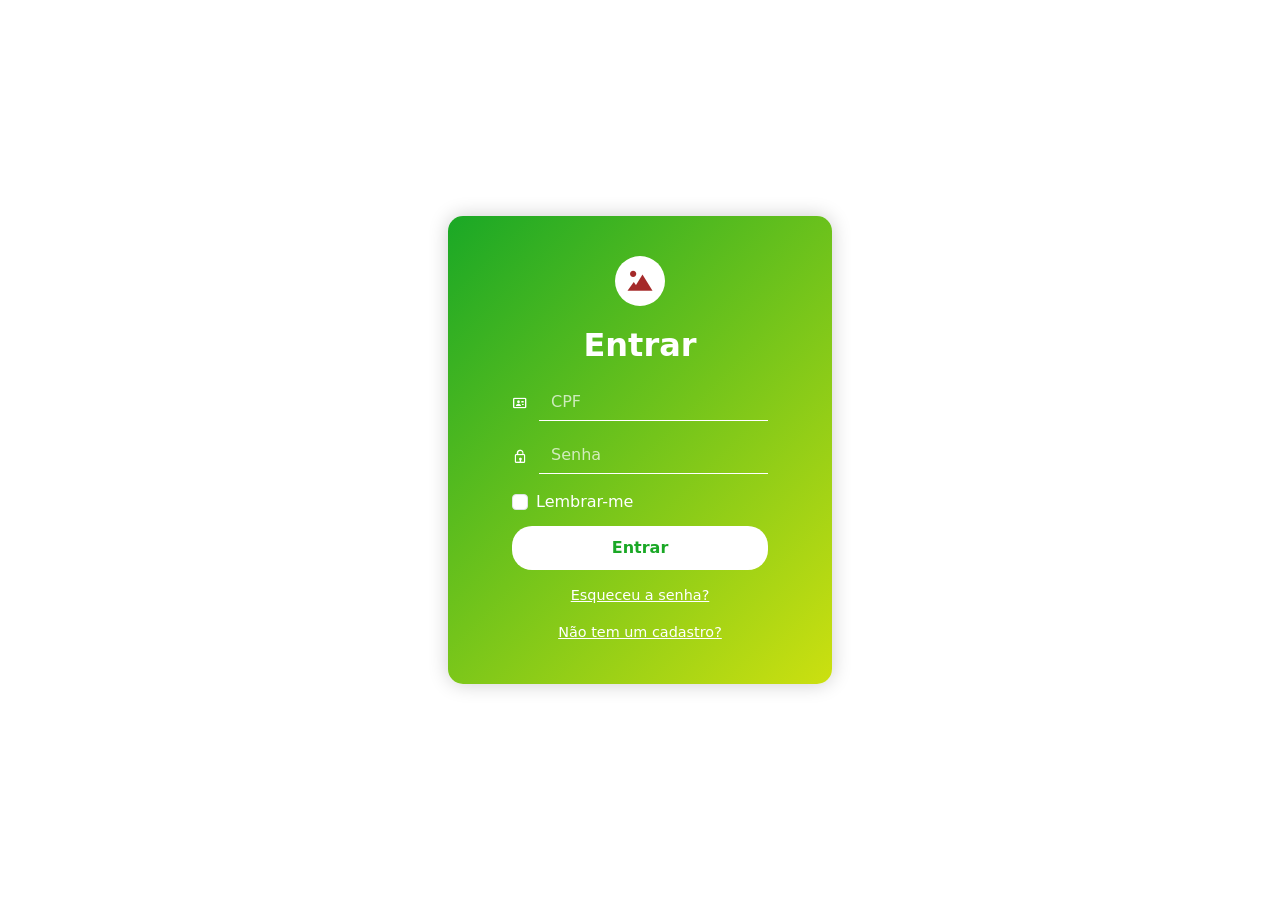
<file: index.html>
<!DOCTYPE html>
<html lang="en">
<head>
    <meta charset="UTF-8">
    <meta name="viewport" content="width=device-width, initial-scale=1.0">
    <title>Entrar</title>
    <!-- Bootstrap CSS -->
    <link href="https://cdn.jsdelivr.net/npm/bootstrap@5.3.0/dist/css/bootstrap.min.css" rel="stylesheet">
    <!-- Boxicons CSS -->
    <link href="https://unpkg.com/boxicons@2.1.1/css/boxicons.min.css" rel="stylesheet">
    <!-- CSS -->
    <link href="./auth.css" rel="stylesheet">
</head>
<body>
    <div class="login-container">
        <!-- Ícone -->
        <div class="icon-container">
            <i class='bx bxs-landscape'></i>
        </div>
        
        <!-- Título -->
        <h2>Entrar</h2>
        
        <!-- Form -->
        <form action="login.jsp" method="post">
            <div class="mb-3 input-group">
                <span class="input-group-text bg-transparent border-0">
                    <i class='bx bx-id-card' style="color: white;"></i>
                </span>
                <input type="text" class="form-control" name="cpf" placeholder="CPF" required>
            </div>
            
            <div class="mb-3 input-group">
                <span class="input-group-text bg-transparent border-0">
                    <i class='bx bx-lock' style="color: white;"></i>
                </span>
                <input type="password" class="form-control" name="senha" placeholder="Senha" required>
            </div>
            
            <div class="form-check d-flex justify-content-start">
                <input class="form-check-input me-2" type="checkbox" id="rememberMe">
                <label class="form-check-label" for="rememberMe">Lembrar-me</label>
            </div>
            
            <button type="submit" class="btn btn-primary w-100">Entrar</button>
            <a href="#" class="mx-lg-2 mx-md-0">Esqueceu a senha?</a>
            <a href="cadastrar.html">Não tem um cadastro?</a>
        </form>
    </div>
    
    <!-- Bootstrap JS -->
    <script src="https://cdn.jsdelivr.net/npm/bootstrap@5.3.0/dist/js/bootstrap.bundle.min.js"></script>
</body>
</html>
</file>
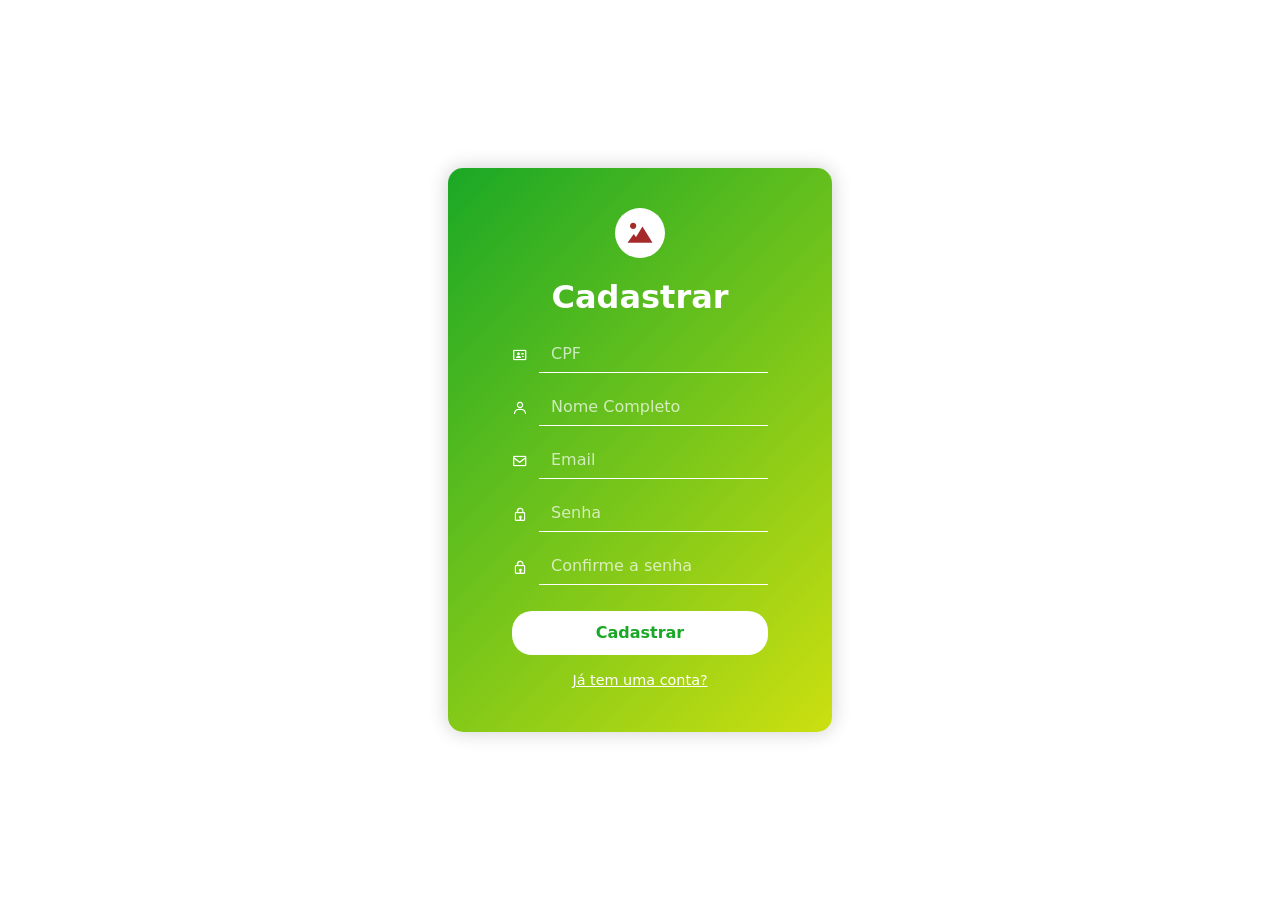
<file: cadastrar.html>
<!DOCTYPE html>
<html lang="pt-br">
<head>
    <meta charset="UTF-8">
    <meta name="viewport" content="width=device-width, initial-scale=1.0">
    <title>Cadastrar</title>
    <!-- Bootstrap CSS -->
    <link href="https://cdn.jsdelivr.net/npm/bootstrap@5.3.0/dist/css/bootstrap.min.css" rel="stylesheet">
    <!-- Bootstrap JS -->
    <script src="https://cdn.jsdelivr.net/npm/bootstrap@5.3.0/dist/js/bootstrap.bundle.min.js" defer></script>
    <!-- Boxicons CSS -->
    <link href="https://unpkg.com/boxicons@2.1.1/css/boxicons.min.css" rel="stylesheet">
    <!-- CSS -->
    <link href="styles/auth.css" rel="stylesheet">
</head>
<body>
    <div class="login-container">
        <!-- Ícone -->
        <div class="icon-container">
            <i class='bx bxs-landscape'></i>
        </div>
        
        <!-- Título -->
        <h2>Cadastrar</h2>
        
        <!-- Form -->
        <form action="./back-end/cadastrar.jsp" method="post">
            <div class="mb-3 input-group">
                <span class="input-group-text bg-transparent border-0">
                    <i class='bx bx-id-card' style="color: white;"></i>
                </span>
                <input type="text" class="form-control" name="cpf" id="cpf" placeholder="CPF" required>
            </div>

            <div class="mb-3 input-group">
                <span class="input-group-text bg-transparent border-0">
                    <i class='bx bx-user' style="color: white;"></i>
                </span>
                <input type="text" class="form-control" name="nome" placeholder="Nome Completo" required>
            </div>
            
            <div class="mb-3 input-group">
                <span class="input-group-text bg-transparent border-0">
                    <i class='bx bx-envelope' style="color: white;"></i>
                </span>
                <input type="text" class="form-control" name="email" placeholder="Email" required>
            </div>
            
            <div class="mb-3 input-group">
                <span class="input-group-text bg-transparent border-0">
                    <i class='bx bx-lock' style="color: white;"></i>
                </span>
                <input type="password" class="form-control" name="senha" placeholder="Senha" required>
            </div>

            <div class="mb-3 input-group">
                <span class="input-group-text bg-transparent border-0">
                    <i class='bx bx-lock' style="color: white;"></i>
                </span>
                <input type="password" class="form-control" name="confirmarSenha" placeholder="Confirme a senha" required>
            </div>
            
            <button type="submit" class="btn btn-primary w-100">Cadastrar</button>
            <a href="entrar.jsp" class="mx-lg-2 mx-md-0">Já tem uma conta?</a>
        </form>
    </div>
    
    <!-- Máscara de CPF -->
    <script>
        document.getElementById('cpf').addEventListener('input', function(e) {
        var value = e.target.value;
        var cpfPattern = value.replace(/\D/g, '') // Remove qualquer coisa que não seja número
            .replace(/(\d{3})(\d)/, '$1.$2') // Adiciona ponto após o terceiro dígito
            .replace(/(\d{3})(\d)/, '$1.$2') // Adiciona ponto após o sexto dígito
            .replace(/(\d{3})(\d)/, '$1-$2') // Adiciona traço após o nono dígito
            .replace(/(-\d{2})\d+?$/, '$1'); // Impede entrada de mais de 11 dígitos
        e.target.value = cpfPattern;
        });
    </script>
</body>
</html>
</file>
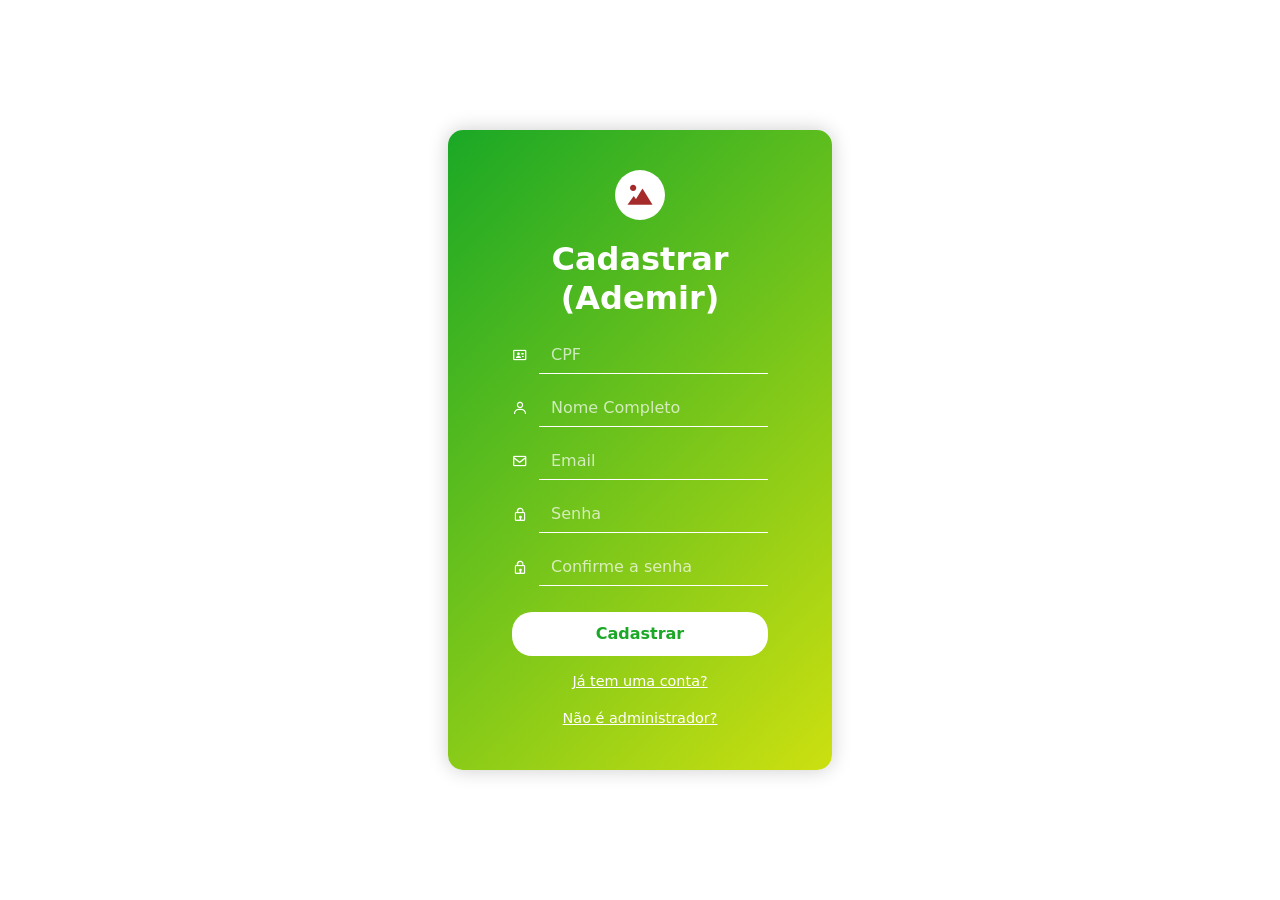
<file: cadastrarAdm.html>
<!DOCTYPE html>
<html lang="pt-br">
<head>
    <meta charset="UTF-8">
    <meta name="viewport" content="width=device-width, initial-scale=1.0">
    <title>Cadastrar Administrador</title>
    <!-- Bootstrap CSS -->
    <link href="https://cdn.jsdelivr.net/npm/bootstrap@5.3.0/dist/css/bootstrap.min.css" rel="stylesheet">
    <!-- Bootstrap JS -->
    <script src="https://cdn.jsdelivr.net/npm/bootstrap@5.3.0/dist/js/bootstrap.bundle.min.js" defer></script>
    <!-- Boxicons CSS -->
    <link href="https://unpkg.com/boxicons@2.1.1/css/boxicons.min.css" rel="stylesheet">
    <!-- CSS -->
    <link href="styles/auth.css" rel="stylesheet">
</head>
<body>
    <div class="login-container">
        <!-- Ícone -->
        <div class="icon-container">
            <i class='bx bxs-landscape'></i>
        </div>
        
        <!-- Título -->
        <h2>Cadastrar (Ademir)</h2>
        
        <!-- Form -->
        <form action="./back-end/cadastrarAdm.jsp" method="post">
            <div class="mb-3 input-group">
                <span class="input-group-text bg-transparent border-0">
                    <i class='bx bx-id-card' style="color: white;"></i>
                </span>
                <input type="text" class="form-control" name="cpf" id="cpf" placeholder="CPF" required>
            </div>

            <div class="mb-3 input-group">
                <span class="input-group-text bg-transparent border-0">
                    <i class='bx bx-user' style="color: white;"></i>
                </span>
                <input type="text" class="form-control" name="nome" placeholder="Nome Completo" required>
            </div>
            
            <div class="mb-3 input-group">
                <span class="input-group-text bg-transparent border-0">
                    <i class='bx bx-envelope' style="color: white;"></i>
                </span>
                <input type="text" class="form-control" name="email" placeholder="Email" required>
            </div>
            
            <div class="mb-3 input-group">
                <span class="input-group-text bg-transparent border-0">
                    <i class='bx bx-lock' style="color: white;"></i>
                </span>
                <input type="password" class="form-control" name="senha" placeholder="Senha" required>
            </div>

            <div class="mb-3 input-group">
                <span class="input-group-text bg-transparent border-0">
                    <i class='bx bx-lock' style="color: white;"></i>
                </span>
                <input type="password" class="form-control" name="confirmarSenha" placeholder="Confirme a senha" required>
            </div>
            
            <button type="submit" class="btn btn-primary w-100">Cadastrar</button>
            <a href="login.jsp" class="mx-lg-2 mx-md-0">Já tem uma conta?</a>
            <a href="entrar.jsp">Não é administrador?</a>
        </form>
    </div>
      
    <!-- Máscara de CPF -->
    <script>
        document.getElementById('cpf').addEventListener('input', function(e) {
        var value = e.target.value;
        var cpfPattern = value.replace(/\D/g, '') // Remove qualquer coisa que não seja número
            .replace(/(\d{3})(\d)/, '$1.$2') // Adiciona ponto após o terceiro dígito
            .replace(/(\d{3})(\d)/, '$1.$2') // Adiciona ponto após o sexto dígito
            .replace(/(\d{3})(\d)/, '$1-$2') // Adiciona traço após o nono dígito
            .replace(/(-\d{2})\d+?$/, '$1'); // Impede entrada de mais de 11 dígitos
        e.target.value = cpfPattern;
        });
    </script>
</body>
</html>
</file>
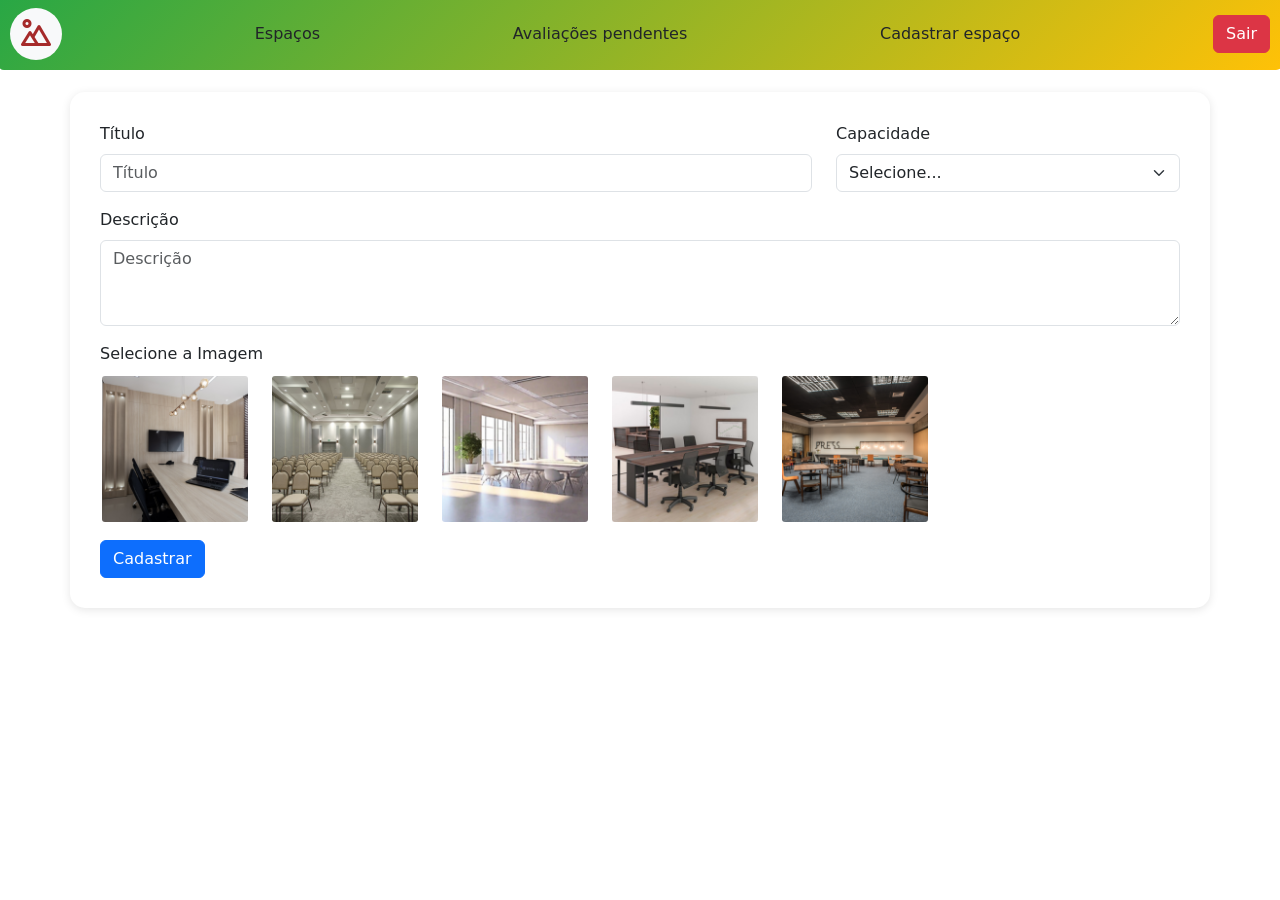
<file: cadastrarEspaco.html>
<!DOCTYPE html>
<html lang="pt-br">
<head>
    <meta charset="UTF-8">
    <meta name="viewport" content="width=device-width, initial-scale=1.0">
    <title>Cadastrar Espaço</title>
    <!-- Bootstrap CSS -->
    <link href="https://cdn.jsdelivr.net/npm/bootstrap@5.3.0/dist/css/bootstrap.min.css" rel="stylesheet">
    <!-- Bootstrap JS -->
    <script src="https://cdn.jsdelivr.net/npm/bootstrap@5.3.0/dist/js/bootstrap.bundle.min.js" defer></script>
    <!-- Boxicons CSS -->
    <link href="https://unpkg.com/boxicons@2.1.1/css/boxicons.min.css" rel="stylesheet">
    <!-- CSS -->
    <link rel="stylesheet" href="styles/styles.css">
</head>
<body>
    <nav class="navbar navbar-light py-2 gradient-background">
        <div class="d-flex align-items-center bg-light p-2 rounded-circle">
            <i class='bx bx-landscape bx-md'></i>
        </div>
        <a class="nav-link" href="menuAdm.jsp">Espaços</a>
        <a class="nav-link active" href="avPendentes.jsp">Avaliações pendentes</a>
        <a class="nav-link" href="cadastrarEspaco.html">Cadastrar espaço</a>
        <a href="./back-end/sair.jsp" class="btn btn-danger">Sair</a>
    </nav>
    <div class="container my-4">
        <div class="row">
            <div class="col-md-12">
              <form action="./back-end/cadastrarEspaco.jsp" method="post">
                <div class="row mb-3">
                  <div class="col-md-8">
                    <label for="titulo" class="form-label">Título</label>
                    <input type="text" class="form-control" id="titulo" placeholder="Título" name="titulo">
                  </div>
                  <div class="col-md-4">
                    <label for="capacidade" class="form-label">Capacidade</label>
                    <select id="capacidade" class="form-select" name="capacidade">
                      <option selected>Selecione...</option>
                      <option value="1-10">1-10</option>
                      <option value="11-20">11-20</option>
                      <option value="21+">21+</option>
                    </select>
                  </div>
                </div>
                
                <div class="mb-3">
                  <label for="descricao" class="form-label">Descrição</label>
                  <textarea class="form-control" id="descricao" rows="3" placeholder="Descrição" name="descricao"></textarea>
                </div>
                <div class="mb-3">
                  <label for="img_arquivo" class="form-label">Selecione a Imagem</label>
                  <!-- <input type="file" class="form-control" id="img_arquivo" name="imagem"> -->
                  <div class="image-container">
                    <label class="image-option">
                        <input type="radio" name="image" value="01.png" required>
                        <img src="./img/01.png" alt="Imagem 1">
                    </label>
                    <label class="image-option">
                        <input type="radio" name="image" value="02.png" required>
                        <img src="./img/02.png" alt="Imagem 2">
                    </label>
                    <label class="image-option">
                        <input type="radio" name="image" value="03.png" required>
                        <img src="./img/03.png" alt="Imagem 3">
                    </label>
                    <label class="image-option">
                      <input type="radio" name="image" value="04.png" required>
                      <img src="./img/04.png" alt="Imagem 4">
                    </label>
                    <label class="image-option">
                      <input type="radio" name="image" value="05.png" required>
                      <img src="./img/05.png" alt="Imagem 5">
                    </label>
                  </div>
                </div>
                <button type="submit" class="btn btn-primary">Cadastrar</button>
              </form>
            </div>
          </div>
        </div>    
    </div>    
</body>
</file>
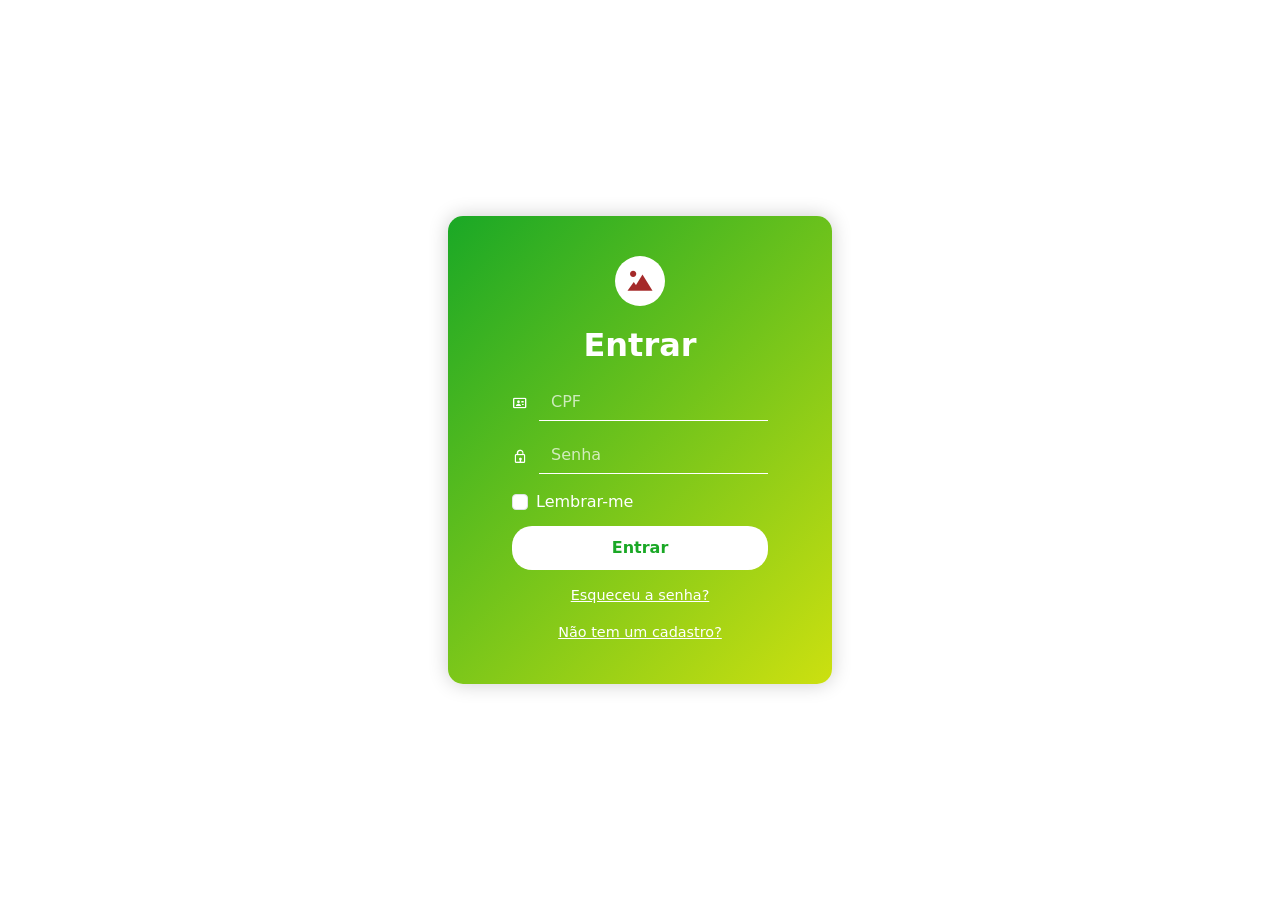
<file: entrar.html>
<!DOCTYPE html>
<html lang="pt-br">
<head>
    <meta charset="UTF-8">
    <meta name="viewport" content="width=device-width, initial-scale=1.0">
    <title>Entrar</title>
    <!-- Bootstrap CSS -->
    <link href="https://cdn.jsdelivr.net/npm/bootstrap@5.3.0/dist/css/bootstrap.min.css" rel="stylesheet">
    <!-- Boxicons CSS -->
    <link href="https://unpkg.com/boxicons@2.1.1/css/boxicons.min.css" rel="stylesheet">
    <!-- CSS -->
    <link href="styles/auth.css" rel="stylesheet">
</head>
<body>
    <div class="login-container">
        <!-- Ícone -->
        <div class="icon-container">
            <i class='bx bxs-landscape'></i>
        </div>
        
        <!-- Título -->
        <h2>Entrar</h2>
        
        <!-- Form -->
        <form action="/back-end/login.jsp" method="post">
            <div class="mb-3 input-group">
                <span class="input-group-text bg-transparent border-0">
                    <i class='bx bx-id-card' style="color: white;"></i>
                </span>
                <input type="text" class="form-control" name="cpf" placeholder="CPF" required>
            </div>
            
            <div class="mb-3 input-group">
                <span class="input-group-text bg-transparent border-0">
                    <i class='bx bx-lock' style="color: white;"></i>
                </span>
                <input type="password" class="form-control" name="senha" placeholder="Senha" required>
            </div>
            
            <div class="form-check d-flex justify-content-start">
                <input class="form-check-input me-2" type="checkbox" id="rememberMe">
                <label class="form-check-label" for="rememberMe">Lembrar-me</label>
            </div>
            
            <button type="submit" class="btn btn-primary w-100">Entrar</button>
            <a href="#" class="mx-lg-2 mx-md-0">Esqueceu a senha?</a>
            <a href="cadastrar.html">Não tem um cadastro?</a>
        </form>
    </div>
    
    <!-- Bootstrap JS -->
    <script src="https://cdn.jsdelivr.net/npm/bootstrap@5.3.0/dist/js/bootstrap.bundle.min.js"></script>
</body>
</html>
</file>
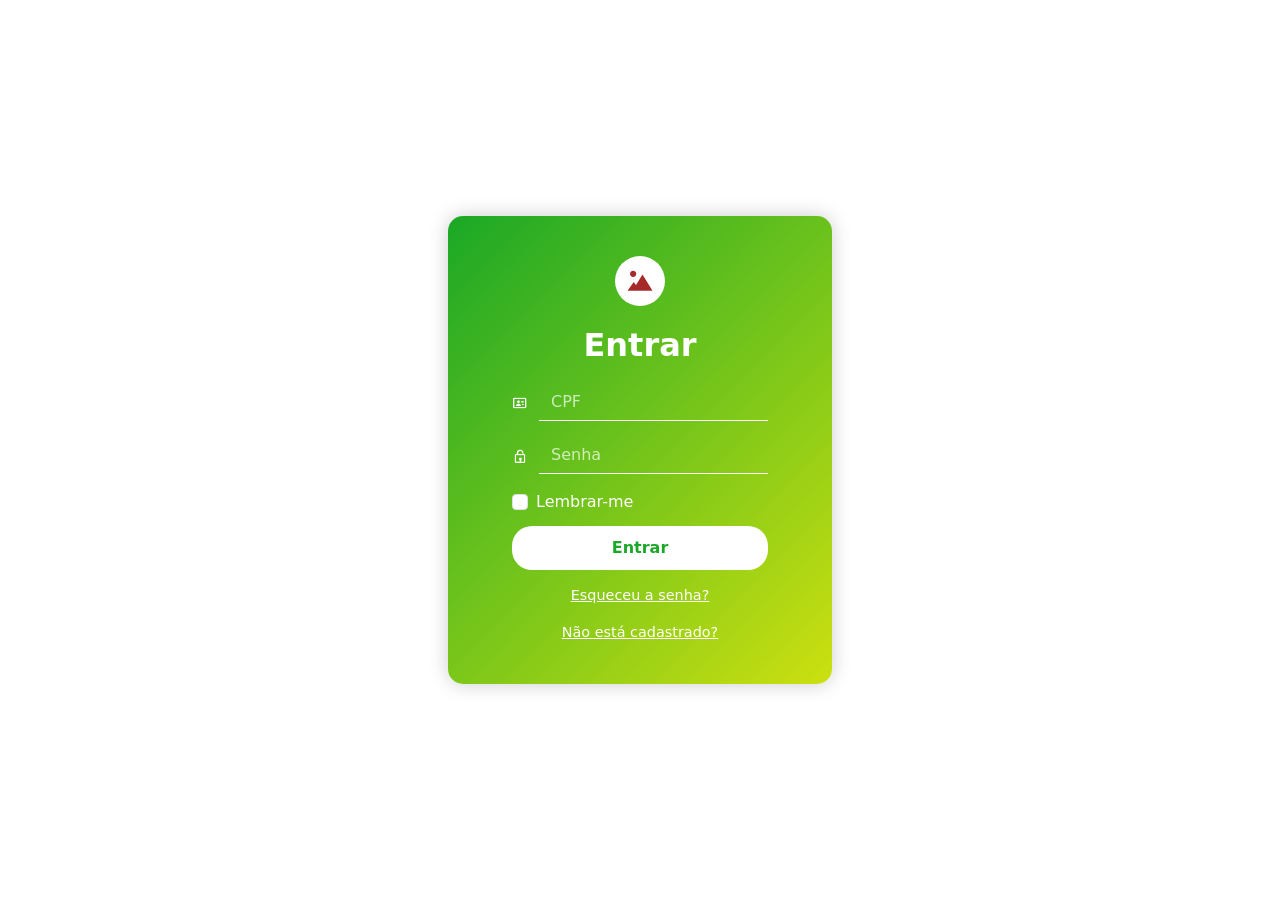
<file: login.html>
<!DOCTYPE html>
<html lang="en">
<head>
    <meta charset="UTF-8">
    <meta name="viewport" content="width=device-width, initial-scale=1.0">
    <title>Entrar</title>
    <!-- Bootstrap CSS -->
    <link href="https://cdn.jsdelivr.net/npm/bootstrap@5.3.0/dist/css/bootstrap.min.css" rel="stylesheet">
    <!-- Boxicons CSS -->
    <link href="https://unpkg.com/boxicons@2.1.1/css/boxicons.min.css" rel="stylesheet">
    <!-- CSS -->
    <link href="./auth.css" rel="stylesheet">
</head>
<body>
    <div class="login-container">
        <!-- Ícone -->
        <div class="icon-container">
            <i class='bx bxs-landscape'></i>
        </div>
        
        <!-- Título -->
        <h2>Entrar</h2>
        
        <!-- Form -->
        <form>
            <div class="mb-3 input-group">
                <span class="input-group-text bg-transparent border-0">
                    <i class='bx bx-id-card' style="color: white;"></i>
                </span>
                <input type="text" class="form-control" placeholder="CPF" required>
            </div>
            
            <div class="mb-3 input-group">
                <span class="input-group-text bg-transparent border-0">
                    <i class='bx bx-lock' style="color: white;"></i>
                </span>
                <input type="password" class="form-control" placeholder="Senha" required>
            </div>
            
            <div class="form-check d-flex justify-content-start">
                <input class="form-check-input me-2" type="checkbox" id="rememberMe">
                <label class="form-check-label" for="rememberMe">Lembrar-me</label>
            </div>
            
            <button type="submit" class="btn btn-primary w-100">Entrar</button>
            <a href="#" class="mx-lg-2 mx-md-0">Esqueceu a senha?</a>
            <a href="cadastrar.html">Não está cadastrado?</a>
        </form>
    </div>
    
    <!-- Bootstrap JS -->
    <script src="https://cdn.jsdelivr.net/npm/bootstrap@5.3.0/dist/js/bootstrap.bundle.min.js"></script>
</body>
</html>
</file>
<file: auth.css>
/* Background and form container */
body {
    background: url('https://via.placeholder.com/1920x1080') no-repeat center center fixed;
    background-size: cover;
    display: flex;
    justify-content: center;
    align-items: center;
    height: 100vh;
    margin: 0;
}
.login-container {
    background: linear-gradient(135deg, #1aa826, #cce010);
    padding: 40px 5% 40px 5%;
    border-radius: 15px;
    text-align: center;
    color: white;
    width: 30%;
    box-shadow: 0px 0px 20px rgba(0, 0, 0, 0.2);
}
@media (max-width: 768px) {
    .login-container {
        width: 100%;
        height: 100%;
        padding: 45% 15% 0px 15%;
        border-radius: 0; /* Responsive width for smaller screens */
    }
}

.login-container h2 {
    margin-bottom: 20px;
    font-weight: bold;
}
.login-container .form-control {
    background-color: transparent;
    color: white;
    border: none;
    border-bottom: 1px solid white;
    border-radius: 0;
}
.login-container .form-control:focus {
    box-shadow: none;
    border-bottom: 1px solid white;
}
.login-container .form-check-label {
    color: white;
}
.login-container .btn-primary {
    background-color: white;
    color: #1aa826;
    border: none;
    font-weight: bold;
    padding: 10px 20px;
    border-radius: 20px;
    margin-top: 10px;
}
.login-container .btn-primary:hover {
    background-color: #ddd;
    color: brown;
}
.login-container a {
    color: white;
    font-size: 0.9em;
    margin-top: 15px;
    display: inline-block;
}
/* Centraliza o ícone */
.icon-container {
    background-color: white;
    width: 50px;
    height: 50px;
    border-radius: 50%;
    margin: 0 auto 20px;
    display: flex;
    justify-content: center;
    align-items: center;
}
.icon-container i {
    font-size: 30px;
    color: brown;
}
 .login-container .form-control::placeholder {
    color: rgba(255, 255, 255, 0.7); 
}
.input-group-text {
    padding-left: 0;
    padding-top: 0;
    padding-bottom: 0;
}
</file>
<file: styles/auth.css>
/* Background and form container */
body {
    background: url('https://via.placeholder.com/1920x1080') no-repeat center center fixed;
    background-size: cover;
    display: flex;
    justify-content: center;
    align-items: center;
    height: 100vh;
    margin: 0;
}
.login-container {
    background: linear-gradient(135deg, #1aa826, #cce010);
    padding: 40px 5% 40px 5%;
    border-radius: 15px;
    text-align: center;
    color: white;
    width: 30%;
    box-shadow: 0px 0px 20px rgba(0, 0, 0, 0.2);
}
@media (max-width: 768px) {
    .login-container {
        width: 100%;
        height: 100%;
        padding: 45% 15% 0px 15%;
        border-radius: 0; /* Responsive width for smaller screens */
    }
}

.login-container h2 {
    margin-bottom: 20px;
    font-weight: bold;
}
.login-container .form-control {
    background-color: transparent;
    color: white;
    border: none;
    border-bottom: 1px solid white;
    border-radius: 0;
}
.login-container .form-control:focus {
    box-shadow: none;
    border-bottom: 1px solid white;
}
.login-container .form-check-label {
    color: white;
}
.login-container .btn-primary {
    background-color: white;
    color: #1aa826;
    border: none;
    font-weight: bold;
    padding: 10px 20px;
    border-radius: 20px;
    margin-top: 10px;
}
.login-container .btn-primary:hover {
    background-color: #ddd;
    color: brown;
}
.login-container a {
    color: white;
    font-size: 0.9em;
    margin-top: 15px;
    display: inline-block;
}
/* Centraliza o ícone */
.icon-container {
    background-color: white;
    width: 50px;
    height: 50px;
    border-radius: 50%;
    margin: 0 auto 20px;
    display: flex;
    justify-content: center;
    align-items: center;
}
.icon-container i {
    font-size: 30px;
    color: brown;
}
 .login-container .form-control::placeholder {
    color: rgba(255, 255, 255, 0.7); 
}
.input-group-text {
    padding-left: 0;
    padding-top: 0;
    padding-bottom: 0;
}
</file>
<file: styles/styles.css>
img {
    border-radius: 5px;
}

.navbar span {
    font-weight: bold;
}
h1, h2, h3, h4, h5, h6 {
    color: brown;
}
.bx-landscape {
    color: brown;
}
.list-group-item {
    border-color: #1aa826;
}
.gradient-background {
    position: relative;
    background: white; /* Background inside the border */
    padding: 10px; /* Inner padding */
    border-radius: 0.375rem;
    z-index: 1;
}

.gradient-background::before {
    content: '';
    position: absolute;
    top: -2px;
    left: -2px;
    right: -2px;
    bottom: -2px;
    background: linear-gradient(135deg, #28a745, #ffc107); /* Gradient for the border */
    z-index: -1; /* Place it behind */
    border-radius: inherit; /* Match the parent border-radius */
}
.rounded-circle {
    max-width: fit-content;
}

/* Reservar.html */
.container {
    margin-top: 30px;
    background: white;
    border-radius: 15px;
    box-shadow: 0 2px 10px rgba(0, 0, 0, 0.1);
    padding: 30px;
}
.title-section {
    display: flex;
    align-items: center;
    justify-content: space-between;
}
.title-section img {
    width: 150px;
    height: 150px;
    object-fit: cover;
    border-radius: 10px;
}
.info {
    flex: 1;
    margin-left: 20px;
}
.info h2 {
    font-size: 1.5rem;
    margin-bottom: 0;
}
.info p {
    color: gray;
    margin: 5px 0;
}
.calendar-container {
    display: flex;
    justify-content: space-between;
    margin-top: 30px;
}
.calendar {
    text-align: center;
}
.calendar h5 {
    margin-bottom: 15px;
}
.btn-reservar {
    margin-top: 30px;
    display: flex;
    justify-content: flex-end;
}
.btn-reservar button {
    background-color: #007bff;
    color: white;
    border-radius: 20px;
    padding: 10px 20px;
    border: none;
}
.btn-reservar button:hover {
    background-color: #0056b3;
}
.btn-link {
    text-decoration: none; 
    color: white;
}

.image-container {
    display: flex;
    gap: 20px;
}
.image-option {
    text-align: center;
}
.image-option img {
    width: 150px;
    height: auto;
    cursor: pointer;
    border: 2px solid transparent;
}
.image-option input[type="radio"] {
    display: none; /* Esconde completamente o input radio */
}
.image-option input[type="radio"]:checked + img {
    border: 2px solid blue;
}
</file>
